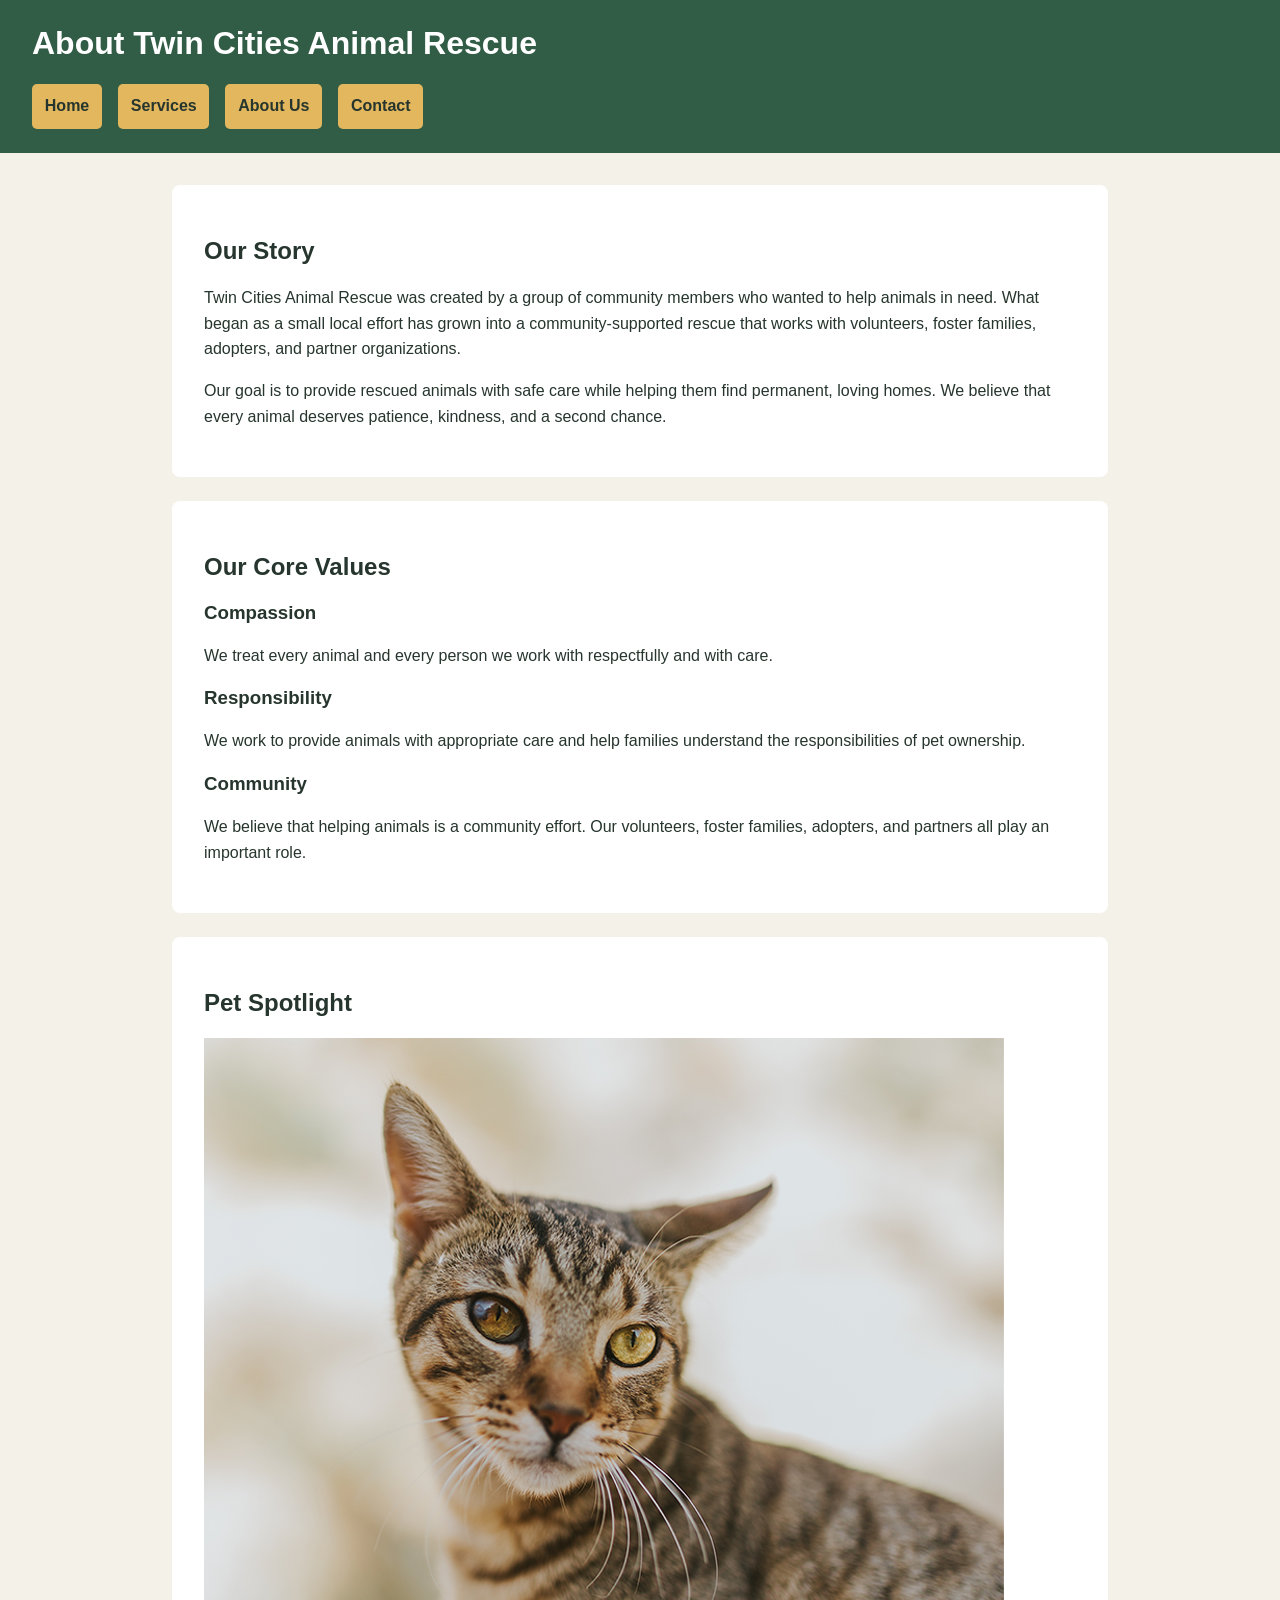
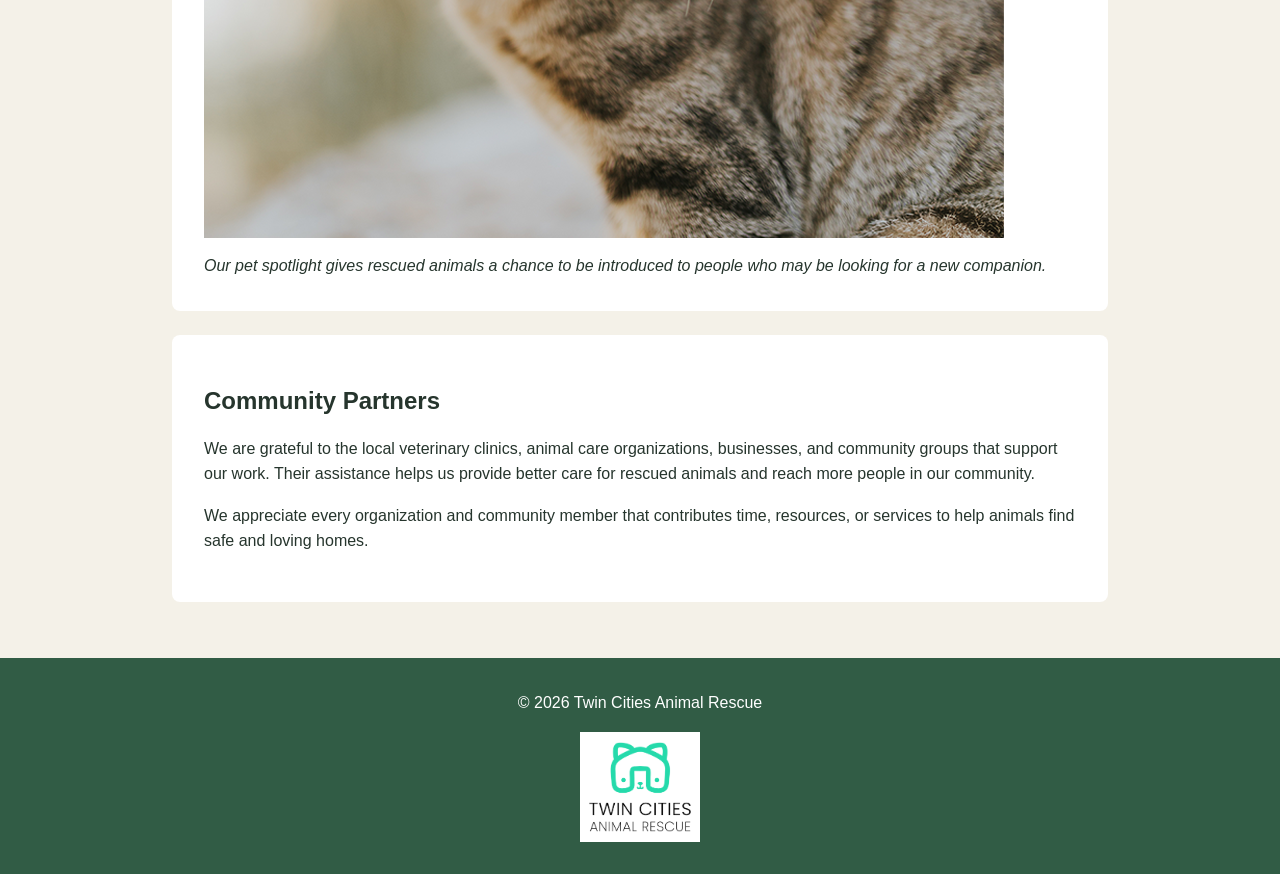
<file: sophia_org/about.html>
<!DOCTYPE html>
<html lang="en">
<head>
    <meta charset="UTF-8">
    <meta name="viewport" content="width=device-width, initial-scale=1.0">
    <title>Twin Cities Animal Rescue - About Us</title>
    <link rel="stylesheet" href="style.css">
</head>
<body>

    <header>
        <h1>About Twin Cities Animal Rescue</h1>

        <nav>
            <ul>
                <li><a href="index.html">Home</a></li>
                <li><a href="services.html">Services</a></li>
                <li><a href="about.html">About Us</a></li>
                <li><a href="contact.html">Contact</a></li>
            </ul>
        </nav>
    </header>

    <main>
        <section>
            <h2>Our Story</h2>
            <p>
                Twin Cities Animal Rescue was created by a group of community
                members who wanted to help animals in need. What began as a
                small local effort has grown into a community-supported rescue
                that works with volunteers, foster families, adopters, and
                partner organizations.
            </p>

            <p>
                Our goal is to provide rescued animals with safe care while
                helping them find permanent, loving homes. We believe that
                every animal deserves patience, kindness, and a second chance.
            </p>
        </section>

        <section>
            <h2>Our Core Values</h2>

            <h3>Compassion</h3>
            <p>
                We treat every animal and every person we work with
                respectfully and with care.
            </p>

            <h3>Responsibility</h3>
            <p>
                We work to provide animals with appropriate care and help
                families understand the responsibilities of pet ownership.
            </p>

            <h3>Community</h3>
            <p>
                We believe that helping animals is a community effort. Our
                volunteers, foster families, adopters, and partners all play
                an important role.
            </p>
        </section>

        <section>
            <h2>Pet Spotlight</h2>

            <figure>
                <img src="assets/rescue-pet-spotlight_c.png"
                     alt="A rescued pet featured in the Twin Cities Animal Rescue pet spotlight">
                <figcaption>
                    Our pet spotlight gives rescued animals a chance to be
                    introduced to people who may be looking for a new companion.
                </figcaption>
            </figure>
        </section>

        <section>
            <h2>Community Partners</h2>
            <p>
                We are grateful to the local veterinary clinics, animal care
                organizations, businesses, and community groups that support
                our work. Their assistance helps us provide better care for
                rescued animals and reach more people in our community.
            </p>

            <p>
                We appreciate every organization and community member that
                contributes time, resources, or services to help animals find
                safe and loving homes.
            </p>
        </section>
    </main>

    <footer>
        <p>&copy; 2026 Twin Cities Animal Rescue</p>
        <img src="assets/rescue-logo_c.png" alt="Twin Cities Animal Rescue logo">
    </footer>

</body>
</html>
</file>
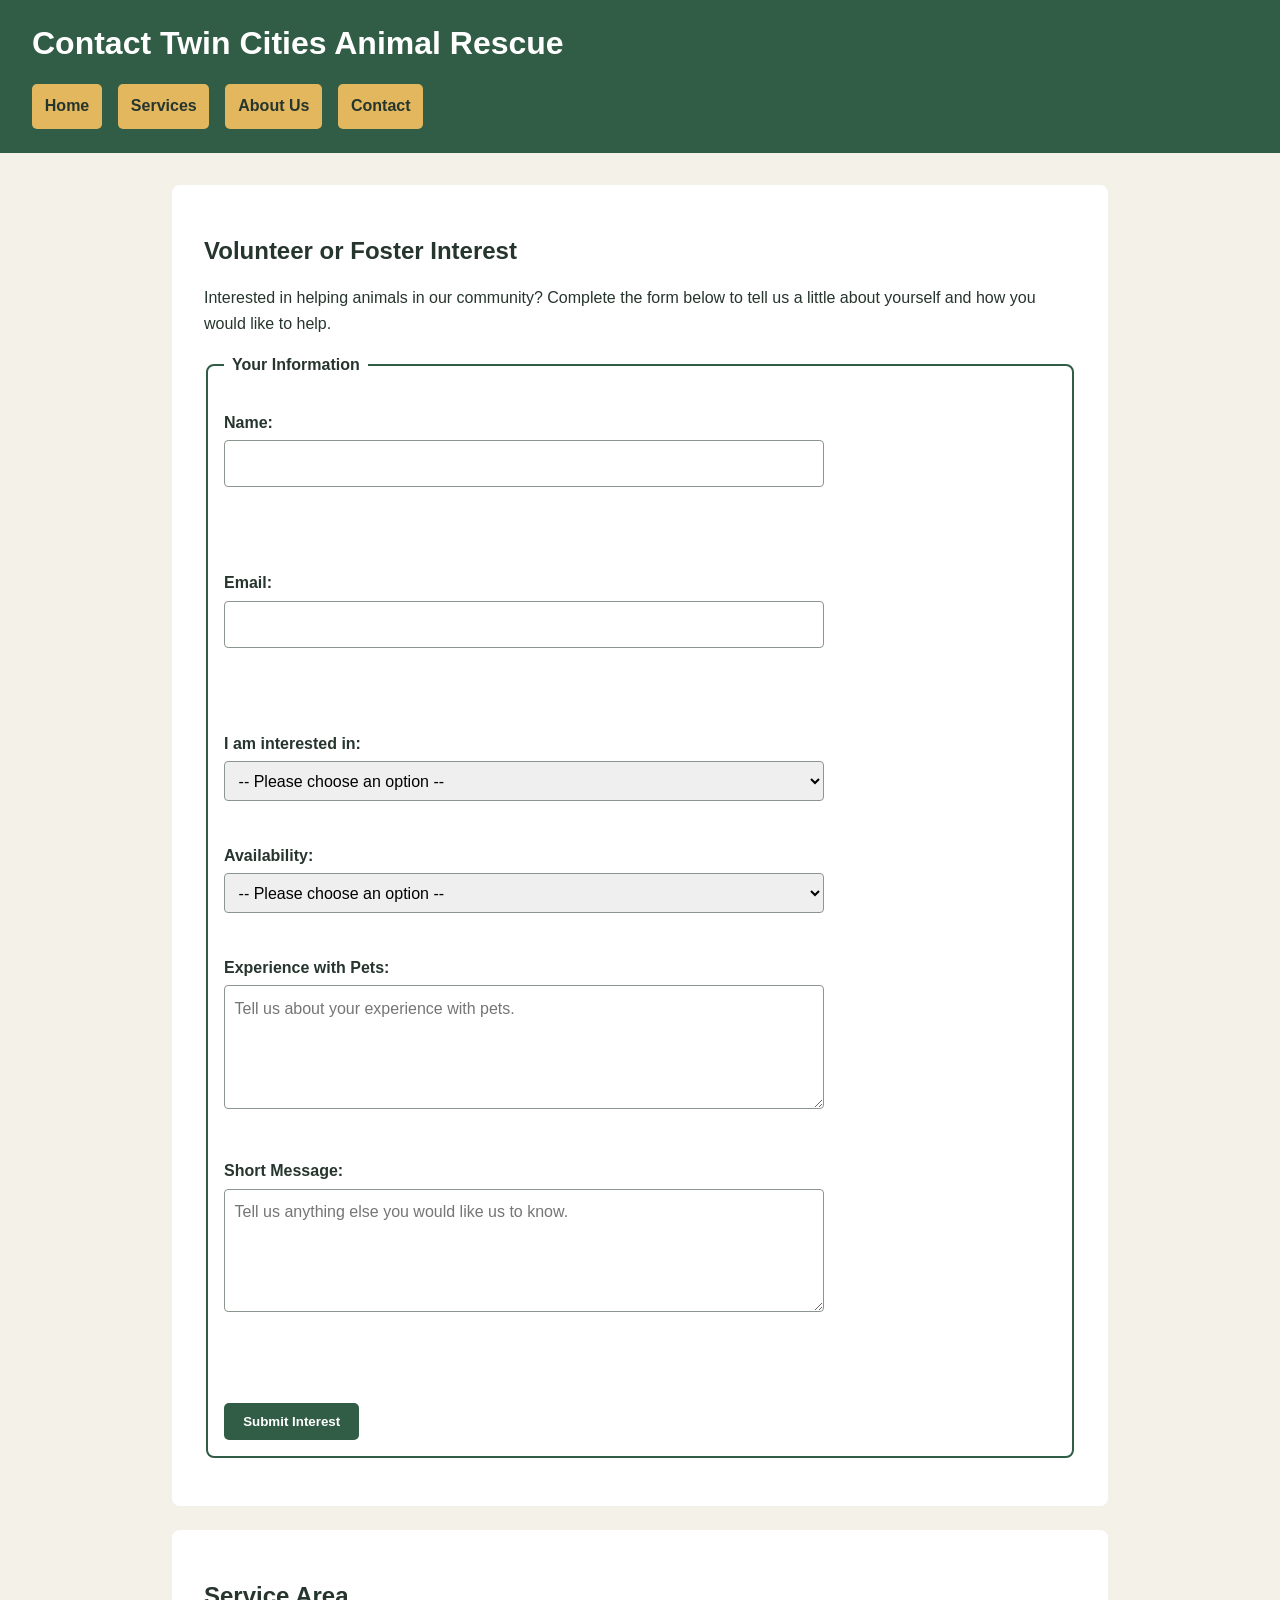
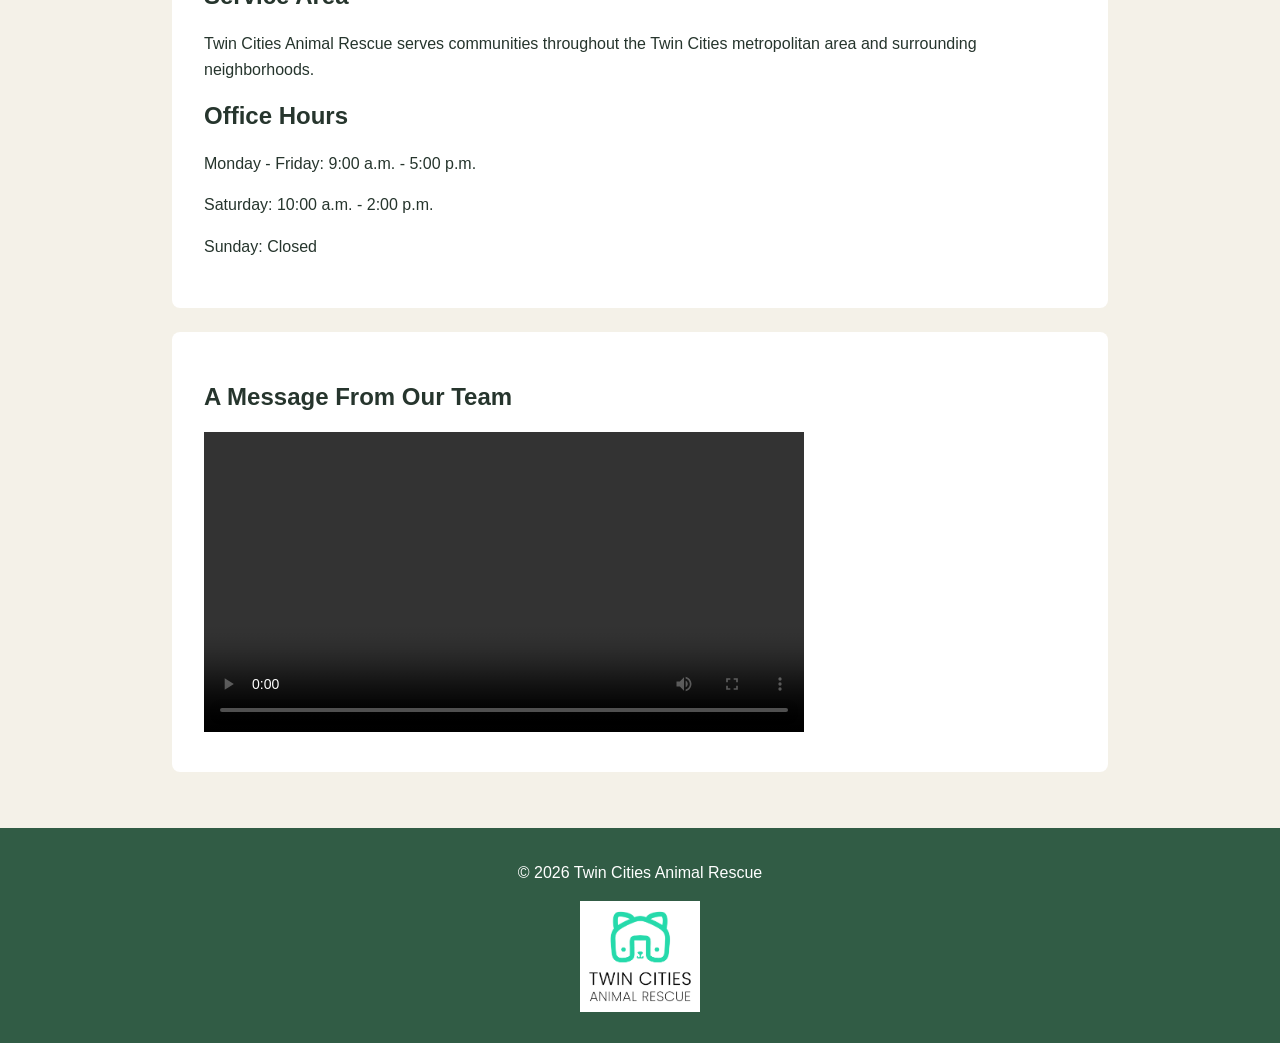
<file: sophia_org/contact.html>
<!DOCTYPE html>
<html lang="en">
<head>
    <meta charset="UTF-8">
    <meta name="viewport" content="width=device-width, initial-scale=1.0">
    <title>Twin Cities Animal Rescue - Contact</title>
    <link rel="stylesheet" href="style.css">
    <script src="script.js" defer></script>
</head>
<body>

    <header>
        <h1>Contact Twin Cities Animal Rescue</h1>

        <nav>
            <ul>
                <li><a href="index.html">Home</a></li>
                <li><a href="services.html">Services</a></li>
                <li><a href="about.html">About Us</a></li>
                <li><a href="contact.html">Contact</a></li>
            </ul>
        </nav>
    </header>

    <main>
        <section>
            <h2>Volunteer or Foster Interest</h2>
            <p>
                Interested in helping animals in our community? Complete the
                form below to tell us a little about yourself and how you
                would like to help.
            </p>

            <form id="interest-form" action="#" method="post">
                <fieldset>
                    <legend>Your Information</legend>

                    <label for="name">Name:</label>
                    <input type="text" id="name" name="name" required>
                    <p id="name-error" class="error-message"></p>

                    <br><br>

                    <label for="email">Email:</label>
                    <input type="email" id="email" name="email" required>
                    <p id="email-error" class="error-message"></p>

                    <br><br>

                    <label for="interest">I am interested in:</label>
                    <select id="interest" name="interest" required>
                        <option value="">-- Please choose an option --</option>
                        <option value="volunteer">Volunteering</option>
                        <option value="foster">Fostering</option>
                        <option value="adoption">Adoption Information</option>
                    </select>

                    <br><br>

                    <label for="availability">Availability:</label>
                    <select id="availability" name="availability" required>
                        <option value="">-- Please choose an option --</option>
                        <option value="weekday">Weekdays</option>
                        <option value="weekend">Weekends</option>
                        <option value="both">Weekdays and Weekends</option>
                    </select>

                    <br><br>

                    <label for="experience">Experience with Pets:</label>
                    <textarea id="experience" name="experience" rows="4" cols="40" placeholder="Tell us about your experience with pets." required></textarea>

                    <br><br>

                    <label for="message">Short Message:</label>
                    <textarea id="message" name="message" rows="4" cols="40" placeholder="Tell us anything else you would like us to know." required></textarea>
                    <p id="message-error" class="error-message"></p>
                    <br><br>

                    <button type="submit">Submit Interest</button>
                </fieldset>
                <p id="form-success"></p>
            </form>
        </section>

        <section>
            <h2>Service Area</h2>
            <p>
                Twin Cities Animal Rescue serves communities throughout the
                Twin Cities metropolitan area and surrounding neighborhoods.
            </p>

            <h2>Office Hours</h2>
            <p>
                Monday - Friday: 9:00 a.m. - 5:00 p.m.
            </p>
            <p>
                Saturday: 10:00 a.m. - 2:00 p.m.
            </p>
            <p>
                Sunday: Closed
            </p>
        </section>

        <section>
            <h2>A Message From Our Team</h2>
            <video controls width="600">
                <source src="assets/rescue-message_c.mp4" type="video/mp4"> <!-- unsure what to do with the mp3 using just html -->
                Your browser does not support the video element. Please contact
                Twin Cities Animal Rescue to learn more about our volunteer and
                foster programs.
            </video>
        </section>
    </main>

    <footer>
        <p>&copy; 2026 Twin Cities Animal Rescue</p>
        <img src="assets/rescue-logo_c.png" alt="Twin Cities Animal Rescue logo">
    </footer>

</body>
</html>
</file>
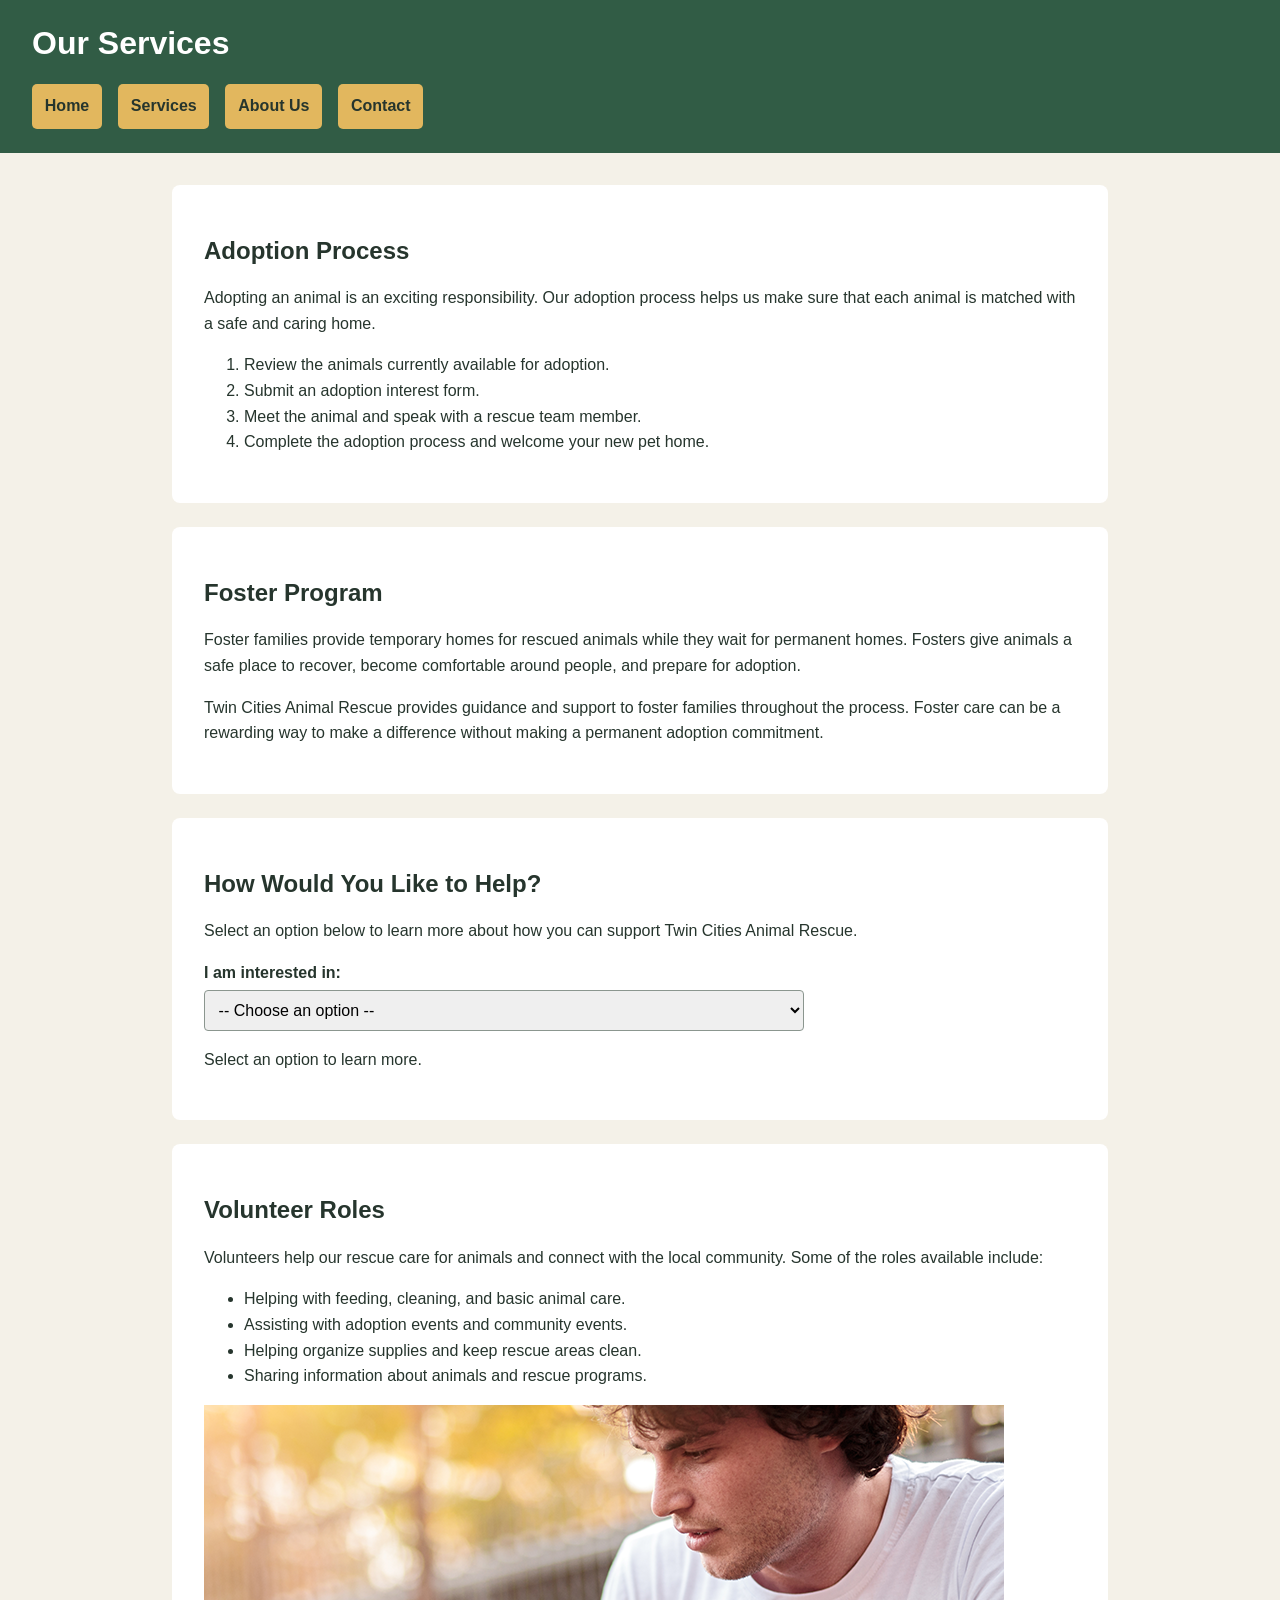
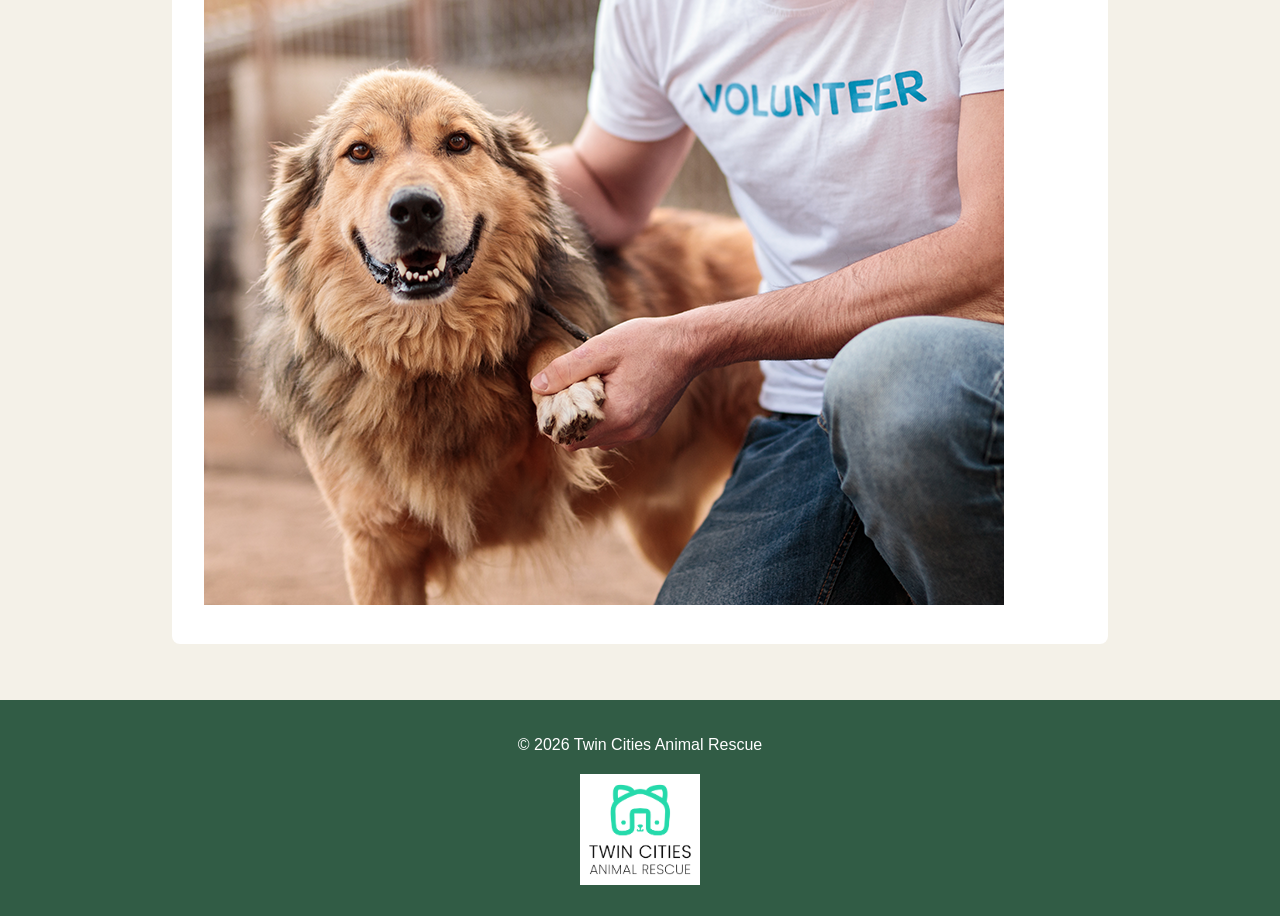
<file: sophia_org/services.html>
<!DOCTYPE html>
<html lang="en">
<head>
    <meta charset="UTF-8">
    <meta name="viewport" content="width=device-width, initial-scale=1.0">
    <title>Twin Cities Animal Rescue - Services</title>
    <link rel="stylesheet" href="style.css">
    <script src="script.js" defer></script>
</head>
<body>

    <header>
        <h1>Our Services</h1>

        <nav>
            <ul>
                <li><a href="index.html">Home</a></li>
                <li><a href="services.html">Services</a></li>
                <li><a href="about.html">About Us</a></li>
                <li><a href="contact.html">Contact</a></li>
            </ul>
        </nav>
    </header>

    <main>
        <section>
            <h2>Adoption Process</h2>
            <p>
                Adopting an animal is an exciting responsibility. Our adoption
                process helps us make sure that each animal is matched with a
                safe and caring home.
            </p>

            <ol>
                <li>Review the animals currently available for adoption.</li>
                <li>Submit an adoption interest form.</li>
                <li>Meet the animal and speak with a rescue team member.</li>
                <li>Complete the adoption process and welcome your new pet home.</li>
            </ol>
        </section>

        <section>
            <h2>Foster Program</h2>
            <p>
                Foster families provide temporary homes for rescued animals
                while they wait for permanent homes. Fosters give animals a
                safe place to recover, become comfortable around people, and
                prepare for adoption.
            </p>

            <p>
                Twin Cities Animal Rescue provides guidance and support to
                foster families throughout the process. Foster care can be a
                rewarding way to make a difference without making a permanent
                adoption commitment.
            </p>
        </section>
        <section id="interest-section">
            <h2>How Would You Like to Help?</h2>

            <p>
                Select an option below to learn more about how you can support
                Twin Cities Animal Rescue.
            </p>

            <label for="help-interest">I am interested in:</label>
            <select id="help-interest">
                <option value="">-- Choose an option --</option>
                <option value="volunteer">Volunteering</option>
                <option value="foster">Fostering</option>
                <option value="adoption">Adoption Information</option>
            </select>

            <div id="interest-result">
                <p>Select an option to learn more.</p>
            </div>
        </section>
        <section>
            <h2>Volunteer Roles</h2>
            <p>
                Volunteers help our rescue care for animals and connect with
                the local community. Some of the roles available include:
            </p>

            <ul>
                <li>Helping with feeding, cleaning, and basic animal care.</li>
                <li>Assisting with adoption events and community events.</li>
                <li>Helping organize supplies and keep rescue areas clean.</li>
                <li>Sharing information about animals and rescue programs.</li>
            </ul>

            <img src="assets/rescue-volunteer_c.png"
                 alt="A Twin Cities Animal Rescue volunteer caring for a rescued animal">
        </section>
    </main>

    <footer>
        <p>&copy; 2026 Twin Cities Animal Rescue</p>
        <img src="assets/rescue-logo_c.png" alt="Twin Cities Animal Rescue logo">
    </footer>

</body>
</html>
</file>
<file: sophia_org/style.css>
* {
    box-sizing: border-box;
}

body {
    margin: 0;
    font-family: Arial, sans-serif;
    line-height: 1.6;
    background-color: #f4f1e8;
    color: #26352d;
}

header {
    background-color: #315c45;
    color: white;
    padding: 1rem;
}

header a {
    color: white;
}

header img {
    width: 120px;
    height: auto;
    display: block;
    margin-bottom: 1rem;
}

h1,
h2,
h3 {
    line-height: 1.2;
}

h1 {
    margin-top: 0;
}

nav ul {
    list-style: none;
    padding: 0;
    margin: 1rem 0 0;
    display: flex;
    flex-direction: column;
    gap: 0.5rem;
}

nav a {
    display: block;
    text-decoration: none;
    background-color: #e2b75e;
    color: #26352d;
    padding: 0.6rem 0.8rem;
    border-radius: 5px;
    font-weight: bold;
}

nav a:hover {
    background-color: #f0cc7b;
}

main {
    width: 100%;
    max-width: 1000px;
    margin: 0 auto;
    padding: 1rem;
}

section {
    background-color: white;
    margin-bottom: 1.5rem;
    padding: 1.5rem;
    border-radius: 8px;
}

section img {
    max-width: 100%;
    height: auto;
}

figure {
    margin: 0;
}

figcaption {
    margin-top: 0.5rem;
    font-style: italic;
}

form {
    width: 100%;
}

fieldset {
    border: 2px solid #315c45;
    border-radius: 8px;
    padding: 1rem;
}

legend {
    font-weight: bold;
    padding: 0 0.5rem;
}

label {
    display: block;
    margin-top: 1rem;
    font-weight: bold;
}

input,
select,
textarea {
    width: 100%;
    max-width: 600px;
    padding: 0.6rem;
    margin-top: 0.3rem;
    border: 1px solid #8b968f;
    border-radius: 4px;
    font: inherit;
}

textarea {
    resize: vertical;
}

button {
    margin-top: 1rem;
    padding: 0.7rem 1.2rem;
    border: none;
    border-radius: 5px;
    background-color: #315c45;
    color: white;
    font-weight: bold;
    cursor: pointer;
}

button:hover {
    background-color: #244635;
}

video {
    max-width: 100%;
    height: auto;
}

footer {
    background-color: #315c45;
    color: white;
    text-align: center;
    padding: 1rem;
}

footer img {
    width: 120px;
    height: auto;
    margin-bottom: 0.5rem;
}

.error-message {
    display: block;
    width: 100%;
    max-width: 600px;
    margin-top: 0.25rem;
    font-weight: bold;
}

@media (min-width: 700px) {
    header {
        padding: 1.5rem 2rem;
    }

    nav ul {
        flex-direction: row;
        gap: 1rem;
    }

    main {
        padding: 2rem;
    }

    section {
        padding: 2rem;
    }
}
</file>
